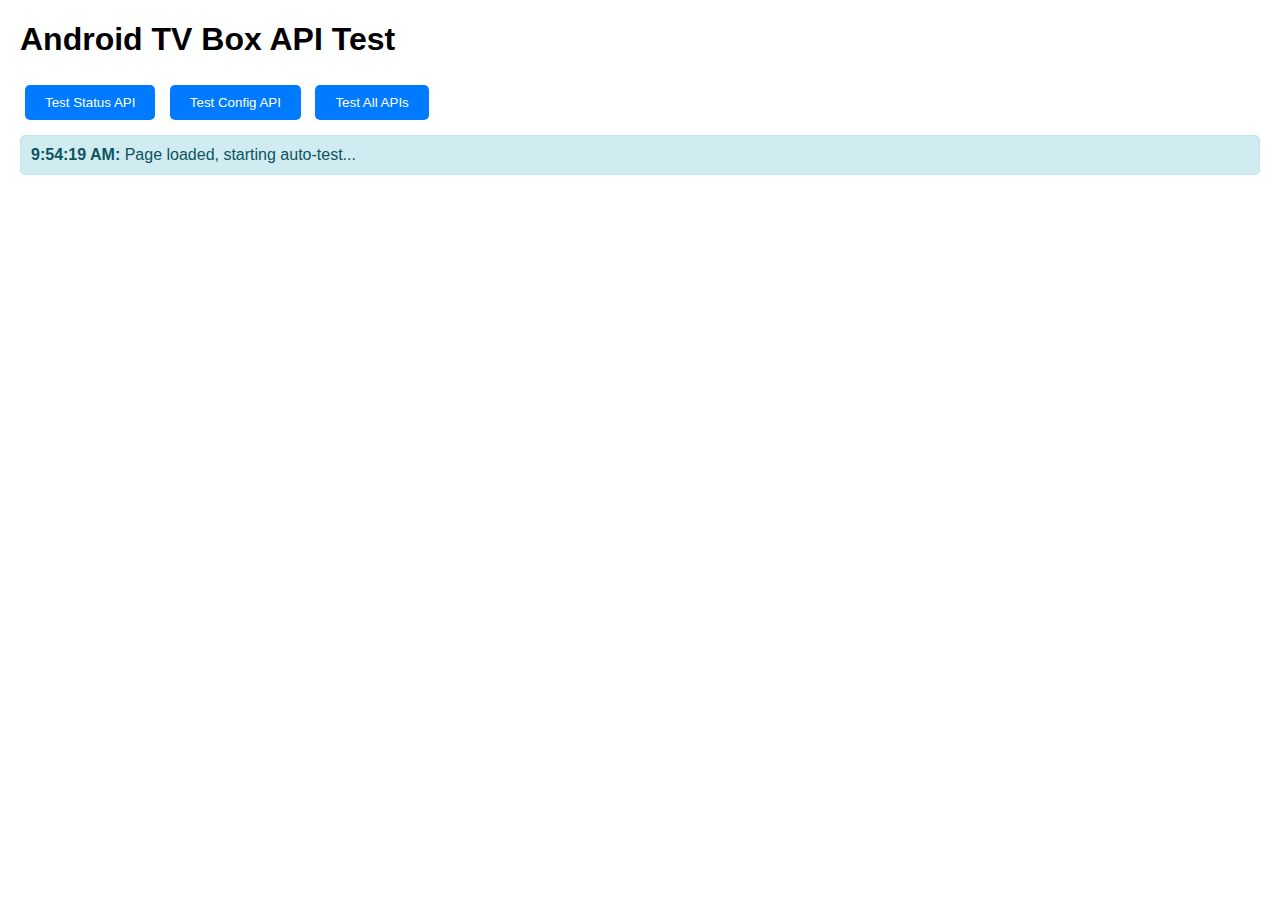
<file: test_web_api.html>
<!DOCTYPE html>
<html lang="en">
<head>
    <meta charset="UTF-8">
    <meta name="viewport" content="width=device-width, initial-scale=1.0">
    <title>Android TV Box API Test</title>
    <style>
        body { font-family: Arial, sans-serif; margin: 20px; }
        .status { padding: 10px; margin: 10px 0; border-radius: 5px; }
        .success { background-color: #d4edda; border: 1px solid #c3e6cb; color: #155724; }
        .error { background-color: #f8d7da; border: 1px solid #f5c6cb; color: #721c24; }
        .info { background-color: #d1ecf1; border: 1px solid #bee5eb; color: #0c5460; }
        button { padding: 10px 20px; margin: 5px; background: #007bff; color: white; border: none; border-radius: 5px; cursor: pointer; }
        button:hover { background: #0056b3; }
        pre { background: #f8f9fa; padding: 10px; border-radius: 5px; overflow-x: auto; }
    </style>
</head>
<body>
    <h1>Android TV Box API Test</h1>
    
    <div>
        <button onclick="testStatusAPI()">Test Status API</button>
        <button onclick="testConfigAPI()">Test Config API</button>
        <button onclick="testAllAPIs()">Test All APIs</button>
    </div>
    
    <div id="results"></div>
    
    <script>
        function log(message, type = 'info') {
            const results = document.getElementById('results');
            const div = document.createElement('div');
            div.className = `status ${type}`;
            div.innerHTML = `<strong>${new Date().toLocaleTimeString()}:</strong> ${message}`;
            results.appendChild(div);
            console.log(message);
        }
        
        async function testStatusAPI() {
            log('Testing Status API...', 'info');
            try {
                const response = await fetch('/api/status');
                log(`Status API Response: ${response.status} ${response.statusText}`, response.ok ? 'success' : 'error');
                
                const data = await response.json();
                log(`Status Data: <pre>${JSON.stringify(data, null, 2)}</pre>`, 'info');
                
                if (data.success) {
                    log('✅ Status API working correctly!', 'success');
                    log(`Device Status: Power=${data.data.device_powered_on ? 'On' : 'Off'}, WiFi=${data.data.wifi_enabled ? 'Enabled' : 'Disabled'}, App=${data.data.current_app}`, 'success');
                } else {
                    log(`❌ Status API error: ${data.error}`, 'error');
                }
            } catch (error) {
                log(`❌ Status API failed: ${error.message}`, 'error');
            }
        }
        
        async function testConfigAPI() {
            log('Testing Config API...', 'info');
            try {
                const response = await fetch('/api/config');
                log(`Config API Response: ${response.status} ${response.statusText}`, response.ok ? 'success' : 'error');
                
                const data = await response.json();
                log(`Config Data: <pre>${JSON.stringify(data, null, 2)}</pre>`, 'info');
                
                if (data.success) {
                    log('✅ Config API working correctly!', 'success');
                } else {
                    log(`❌ Config API error: ${data.error}`, 'error');
                }
            } catch (error) {
                log(`❌ Config API failed: ${error.message}`, 'error');
            }
        }
        
        async function testAllAPIs() {
            log('Testing all APIs...', 'info');
            await testStatusAPI();
            await testConfigAPI();
            log('All API tests completed!', 'info');
        }
        
        // Auto-test on page load
        window.addEventListener('load', () => {
            log('Page loaded, starting auto-test...', 'info');
            setTimeout(() => testAllAPIs(), 1000);
        });
    </script>
</body>
</html>
</file>
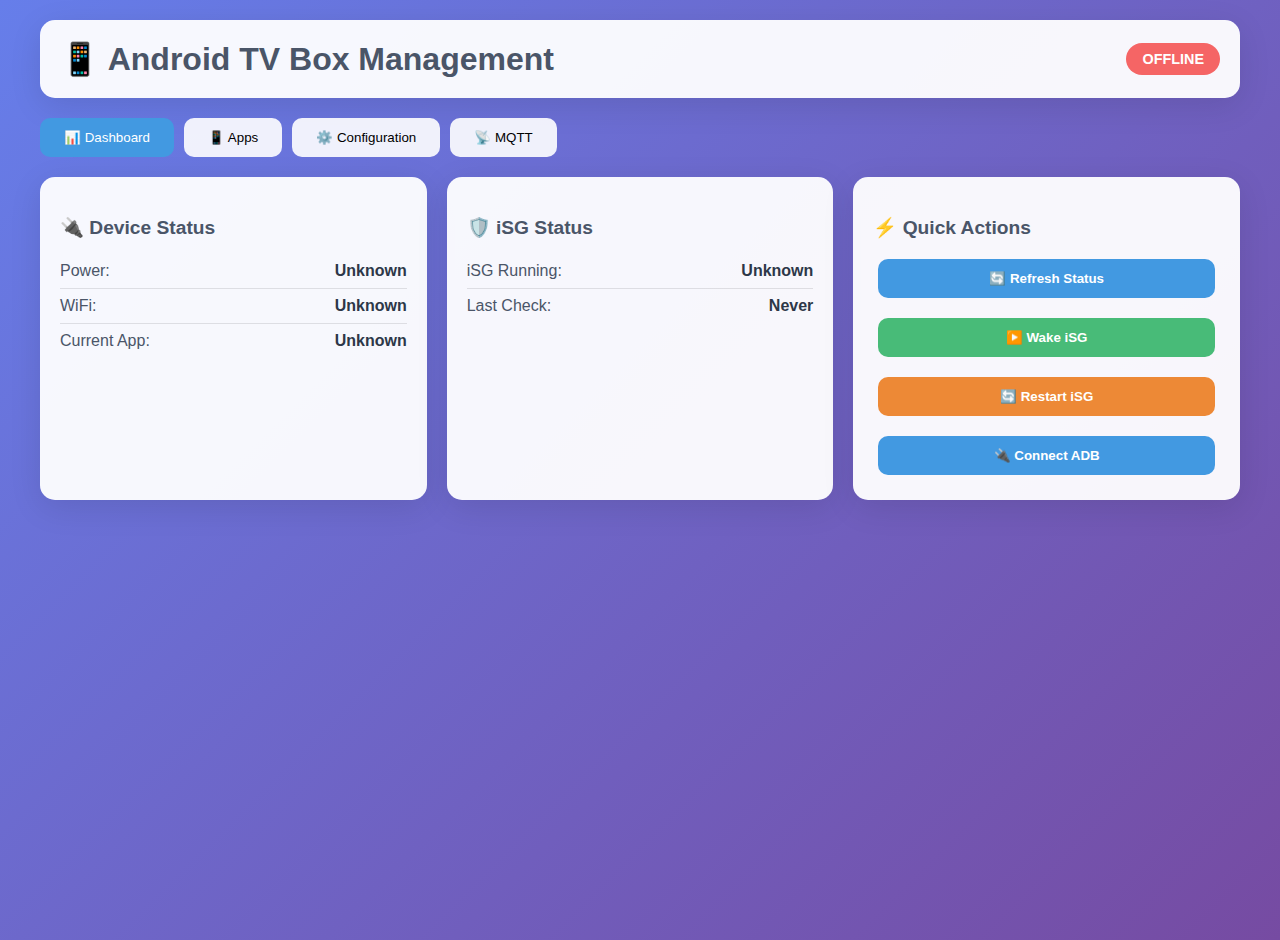
<file: custom_components/android_tv_box/web/index_enhanced.html>
<!DOCTYPE html>
<html lang="en">
<head>
    <meta charset="UTF-8">
    <meta name="viewport" content="width=device-width, initial-scale=1.0">
    <title>Android TV Box Management</title>
    <style>
        body {
            font-family: Arial, sans-serif;
            background: linear-gradient(135deg, #667eea 0%, #764ba2 100%);
            margin: 0;
            padding: 20px;
            min-height: 100vh;
        }
        
        .container {
            max-width: 1200px;
            margin: 0 auto;
        }
        
        .header {
            background: rgba(255, 255, 255, 0.95);
            border-radius: 15px;
            padding: 20px;
            margin-bottom: 20px;
            box-shadow: 0 8px 32px rgba(0, 0, 0, 0.1);
            display: flex;
            justify-content: space-between;
            align-items: center;
        }
        
        .header h1 {
            color: #4a5568;
            font-size: 2rem;
            margin: 0;
        }
        
        .status {
            padding: 8px 16px;
            border-radius: 20px;
            font-weight: 600;
            font-size: 0.9rem;
            text-transform: uppercase;
        }
        
        .status.online {
            background: #48bb78;
            color: white;
        }
        
        .status.offline {
            background: #f56565;
            color: white;
        }
        
        .nav-tabs {
            display: flex;
            gap: 10px;
            margin-bottom: 20px;
        }
        
        .tab-button {
            background: rgba(255, 255, 255, 0.9);
            border: none;
            padding: 12px 24px;
            border-radius: 10px;
            cursor: pointer;
            font-weight: 500;
            transition: all 0.3s ease;
        }
        
        .tab-button:hover {
            background: rgba(255, 255, 255, 1);
            transform: translateY(-2px);
        }
        
        .tab-button.active {
            background: #4299e1;
            color: white;
        }
        
        .tab-content {
            display: none;
        }
        
        .tab-content.active {
            display: block;
        }
        
        .card {
            background: rgba(255, 255, 255, 0.95);
            border-radius: 15px;
            padding: 20px;
            box-shadow: 0 8px 32px rgba(0, 0, 0, 0.1);
            margin-bottom: 20px;
        }
        
        .card h3 {
            color: #4a5568;
            margin-bottom: 15px;
            font-size: 1.2rem;
            display: flex;
            justify-content: space-between;
            align-items: center;
        }
        
        .status-item {
            display: flex;
            justify-content: space-between;
            align-items: center;
            padding: 8px 0;
            border-bottom: 1px solid rgba(0, 0, 0, 0.1);
        }
        
        .status-item:last-child {
            border-bottom: none;
        }
        
        .label {
            font-weight: 500;
            color: #4a5568;
        }
        
        .value {
            font-weight: 600;
            color: #2d3748;
        }
        
        .value.on {
            color: #48bb78;
        }
        
        .value.off {
            color: #f56565;
        }
        
        .value.running {
            color: #48bb78;
        }
        
        .value.stopped {
            color: #f56565;
        }
        
        .btn {
            padding: 12px 20px;
            border: none;
            border-radius: 10px;
            cursor: pointer;
            font-weight: 600;
            transition: all 0.3s ease;
            margin: 5px;
        }
        
        .btn:hover {
            transform: translateY(-2px);
            box-shadow: 0 4px 12px rgba(0, 0, 0, 0.2);
        }
        
        .btn-primary {
            background: #4299e1;
            color: white;
        }
        
        .btn-success {
            background: #48bb78;
            color: white;
        }
        
        .btn-warning {
            background: #ed8936;
            color: white;
        }
        
        .btn-danger {
            background: #f56565;
            color: white;
        }
        
        .btn-info {
            background: #4299e1;
            color: white;
        }
        
        .btn-small {
            padding: 8px 12px;
            font-size: 0.9rem;
        }
        
        .loading {
            display: none;
            text-align: center;
            padding: 20px;
            color: #4a5568;
        }
        
        .loading.show {
            display: block;
        }
        
        .toast {
            position: fixed;
            top: 20px;
            right: 20px;
            padding: 12px 20px;
            border-radius: 10px;
            color: white;
            font-weight: 600;
            z-index: 1000;
            transform: translateX(100%);
            transition: transform 0.3s ease;
        }
        
        .toast.show {
            transform: translateX(0);
        }
        
        .toast.success {
            background: #48bb78;
        }
        
        .toast.error {
            background: #f56565;
        }
        
        .toast.warning {
            background: #ed8936;
        }
        
        .toast.info {
            background: #4299e1;
        }
        
        .form-group {
            margin-bottom: 15px;
        }
        
        .form-group label {
            display: block;
            margin-bottom: 5px;
            font-weight: 500;
            color: #4a5568;
        }
        
        .form-group input, .form-group select {
            width: 100%;
            padding: 10px;
            border: 1px solid #e2e8f0;
            border-radius: 8px;
            font-size: 1rem;
            transition: border-color 0.3s ease;
        }
        
        .form-group input:focus, .form-group select:focus {
            outline: none;
            border-color: #4299e1;
            box-shadow: 0 0 0 3px rgba(66, 153, 225, 0.1);
        }
        
        .dashboard-grid {
            display: grid;
            grid-template-columns: repeat(auto-fit, minmax(300px, 1fr));
            gap: 20px;
        }
        
        .actions {
            display: flex;
            flex-direction: column;
            gap: 10px;
        }
        
        .apps-grid {
            display: grid;
            grid-template-columns: repeat(auto-fill, minmax(250px, 1fr));
            gap: 15px;
        }
        
        .app-card {
            background: rgba(255, 255, 255, 0.95);
            border-radius: 10px;
            padding: 15px;
            box-shadow: 0 4px 16px rgba(0, 0, 0, 0.1);
            transition: transform 0.3s ease;
        }
        
        .app-card:hover {
            transform: translateY(-2px);
        }
        
        .app-card h4 {
            color: #4a5568;
            margin-bottom: 10px;
            font-size: 1rem;
        }
        
        .app-card p {
            color: #718096;
            font-size: 0.9rem;
            margin-bottom: 10px;
        }
        
        .app-actions {
            display: flex;
            gap: 8px;
        }
        
        .modal {
            display: none;
            position: fixed;
            z-index: 2000;
            left: 0;
            top: 0;
            width: 100%;
            height: 100%;
            background-color: rgba(0, 0, 0, 0.5);
            backdrop-filter: blur(5px);
        }
        
        .modal.show {
            display: flex;
            align-items: center;
            justify-content: center;
        }
        
        .modal-content {
            background: white;
            border-radius: 15px;
            padding: 30px;
            max-width: 500px;
            width: 90%;
            max-height: 80vh;
            overflow-y: auto;
        }
        
        .modal-header {
            display: flex;
            justify-content: space-between;
            align-items: center;
            margin-bottom: 20px;
        }
        
        .modal-header h2 {
            color: #4a5568;
            font-size: 1.5rem;
        }
        
        .close {
            background: none;
            border: none;
            font-size: 1.5rem;
            cursor: pointer;
            color: #718096;
        }
        
        .close:hover {
            color: #4a5568;
        }
        
        .switch {
            position: relative;
            display: inline-block;
            width: 50px;
            height: 24px;
        }
        
        .switch input {
            opacity: 0;
            width: 0;
            height: 0;
        }
        
        .slider {
            position: absolute;
            cursor: pointer;
            top: 0;
            left: 0;
            right: 0;
            bottom: 0;
            background-color: #ccc;
            transition: .4s;
            border-radius: 24px;
        }
        
        .slider:before {
            position: absolute;
            content: "";
            height: 18px;
            width: 18px;
            left: 3px;
            bottom: 3px;
            background-color: white;
            transition: .4s;
            border-radius: 50%;
        }
        
        input:checked + .slider {
            background-color: #4299e1;
        }
        
        input:checked + .slider:before {
            transform: translateX(26px);
        }
        
        .config-sections {
            display: grid;
            grid-template-columns: repeat(auto-fit, minmax(300px, 1fr));
            gap: 20px;
        }
        
        .config-section {
            background: rgba(255, 255, 255, 0.95);
            border-radius: 15px;
            padding: 20px;
            box-shadow: 0 8px 32px rgba(0, 0, 0, 0.1);
        }
        
        .config-section h3 {
            color: #4a5568;
            margin-bottom: 15px;
            font-size: 1.1rem;
            display: flex;
            align-items: center;
            gap: 10px;
        }
    </style>
</head>
<body>
    <div class="container">
        <header class="header">
            <h1>📱 Android TV Box Management</h1>
            <div>
                <span id="connection-status" class="status offline">Offline</span>
            </div>
        </header>

        <nav class="nav-tabs">
            <button class="tab-button active" onclick="switchTab('dashboard')">
                📊 Dashboard
            </button>
            <button class="tab-button" onclick="switchTab('apps')">
                📱 Apps
            </button>
            <button class="tab-button" onclick="switchTab('config')">
                ⚙️ Configuration
            </button>
            <button class="tab-button" onclick="switchTab('mqtt')">
                📡 MQTT
            </button>
        </nav>

        <!-- Dashboard Tab -->
        <div id="dashboard" class="tab-content active">
            <div class="dashboard-grid">
                <div class="card">
                    <h3>🔌 Device Status</h3>
                    <div class="status-item">
                        <span class="label">Power:</span>
                        <span id="device-power" class="value">Unknown</span>
                    </div>
                    <div class="status-item">
                        <span class="label">WiFi:</span>
                        <span id="wifi-status" class="value">Unknown</span>
                    </div>
                    <div class="status-item">
                        <span class="label">Current App:</span>
                        <span id="current-app" class="value">Unknown</span>
                    </div>
                </div>

                <div class="card">
                    <h3>🛡️ iSG Status</h3>
                    <div class="status-item">
                        <span class="label">iSG Running:</span>
                        <span id="isg-status" class="value">Unknown</span>
                    </div>
                    <div class="status-item">
                        <span class="label">Last Check:</span>
                        <span id="last-check" class="value">Never</span>
                    </div>
                </div>

                <div class="card">
                    <h3>⚡ Quick Actions</h3>
                    <div class="actions">
                        <button class="btn btn-primary" onclick="refreshStatus()">
                            🔄 Refresh Status
                        </button>
                        <button class="btn btn-success" onclick="wakeISG()">
                            ▶️ Wake iSG
                        </button>
                        <button class="btn btn-warning" onclick="restartISG()">
                            🔄 Restart iSG
                        </button>
                        <button class="btn btn-info" onclick="connectADB()">
                            🔌 Connect ADB
                        </button>
                    </div>
                </div>
            </div>
        </div>

        <!-- Apps Tab -->
        <div id="apps" class="tab-content">
            <div class="card">
                <h3>
                    📱 Application Management
                    <button class="btn btn-primary btn-small" onclick="showAddAppModal()">
                        ➕ Add App
                    </button>
                </h3>
                <div id="apps-grid" class="apps-grid">
                    <!-- Apps will be loaded here -->
                </div>
            </div>
        </div>

        <!-- Configuration Tab -->
        <div id="config" class="tab-content">
            <div class="card">
                <h3>
                    ⚙️ Configuration
                    <button class="btn btn-success btn-small" onclick="saveConfiguration()">
                        💾 Save Configuration
                    </button>
                </h3>
                <div class="config-sections">
                    <div class="config-section">
                        <h3>🔌 ADB Connection</h3>
                        <div class="form-group">
                            <label for="adb-host">Host IP:</label>
                            <input type="text" id="adb-host" placeholder="192.168.1.100">
                        </div>
                        <div class="form-group">
                            <label for="adb-port">Port:</label>
                            <input type="number" id="adb-port" placeholder="5555">
                        </div>
                        <div class="form-group">
                            <label for="device-name">Device Name:</label>
                            <input type="text" id="device-name" placeholder="Android TV Box">
                        </div>
                        <button class="btn btn-primary" onclick="testAdbConnection()">
                            🔌 Test Connection
                        </button>
                    </div>

                    <div class="config-section">
                        <h3>📸 Screenshot Settings</h3>
                        <div class="form-group">
                            <label for="screenshot-path">Screenshot Path:</label>
                            <input type="text" id="screenshot-path" placeholder="/sdcard/screenshots/">
                        </div>
                        <div class="form-group">
                            <label for="screenshot-keep-count">Keep Count:</label>
                            <input type="number" id="screenshot-keep-count" placeholder="3">
                        </div>
                        <div class="form-group">
                            <label for="screenshot-interval">Interval (seconds):</label>
                            <input type="number" id="screenshot-interval" placeholder="3">
                        </div>
                    </div>

                    <div class="config-section">
                        <h3>📊 Performance Settings</h3>
                        <div class="form-group">
                            <label for="performance-check-interval">Check Interval (ms):</label>
                            <input type="number" id="performance-check-interval" placeholder="500">
                        </div>
                        <div class="form-group">
                            <label for="cpu-threshold">CPU Threshold (%):</label>
                            <input type="number" id="cpu-threshold" placeholder="50">
                        </div>
                        <div class="form-group">
                            <label for="termux-mode">Termux Mode:</label>
                            <label class="switch">
                                <input type="checkbox" id="termux-mode">
                                <span class="slider"></span>
                            </label>
                        </div>
                    </div>
                </div>
            </div>
        </div>

        <!-- MQTT Tab -->
        <div id="mqtt" class="tab-content">
            <div class="card">
                <h3>📡 MQTT Settings</h3>
                <p>MQTT configuration functionality will be implemented here.</p>
                <button class="btn btn-primary" onclick="testMQTT()">Test MQTT</button>
            </div>
        </div>

        <div id="loading" class="loading">
            ⏳ Loading...
        </div>
    </div>

    <!-- Add App Modal -->
    <div id="add-app-modal" class="modal">
        <div class="modal-content">
            <div class="modal-header">
                <h2>➕ Add Application</h2>
                <button class="close" onclick="closeModal('add-app-modal')">&times;</button>
            </div>
            <form id="add-app-form">
                <div class="form-group">
                    <label for="app-name">Application Name:</label>
                    <input type="text" id="app-name" placeholder="e.g., YouTube" required>
                </div>
                <div class="form-group">
                    <label for="app-package">Package Name:</label>
                    <input type="text" id="app-package" placeholder="e.g., com.google.android.youtube.tv" required>
                </div>
                <div class="form-group">
                    <label for="app-visible">Visible in Selector:</label>
                    <label class="switch">
                        <input type="checkbox" id="app-visible" checked>
                        <span class="slider"></span>
                    </label>
                </div>
                <div style="display: flex; gap: 10px; justify-content: flex-end; margin-top: 20px;">
                    <button type="button" class="btn btn-danger" onclick="closeModal('add-app-modal')">Cancel</button>
                    <button type="submit" class="btn btn-success">Add App</button>
                </div>
            </form>
        </div>
    </div>

    <!-- Edit App Modal -->
    <div id="edit-app-modal" class="modal">
        <div class="modal-content">
            <div class="modal-header">
                <h2>✏️ Edit Application</h2>
                <button class="close" onclick="closeModal('edit-app-modal')">&times;</button>
            </div>
            <form id="edit-app-form">
                <input type="hidden" id="edit-app-id">
                <div class="form-group">
                    <label for="edit-app-name">Application Name:</label>
                    <input type="text" id="edit-app-name" required>
                </div>
                <div class="form-group">
                    <label for="edit-app-package">Package Name:</label>
                    <input type="text" id="edit-app-package" required>
                </div>
                <div class="form-group">
                    <label for="edit-app-visible">Visible in Selector:</label>
                    <label class="switch">
                        <input type="checkbox" id="edit-app-visible">
                        <span class="slider"></span>
                    </label>
                </div>
                <div style="display: flex; gap: 10px; justify-content: flex-end; margin-top: 20px;">
                    <button type="button" class="btn btn-danger" onclick="closeModal('edit-app-modal')">Cancel</button>
                    <button type="submit" class="btn btn-success">Save Changes</button>
                </div>
            </form>
        </div>
    </div>

    <script>
        // Global variables
        let currentTab = 'dashboard';
        let apps = [];
        let config = {};
        
        function switchTab(tabName) {
            console.log('Switching to tab:', tabName);
            
            // Update tab buttons
            document.querySelectorAll('.tab-button').forEach(btn => {
                btn.classList.remove('active');
            });
            event.target.classList.add('active');
            
            // Update tab content
            document.querySelectorAll('.tab-content').forEach(content => {
                content.classList.remove('active');
            });
            document.getElementById(tabName).classList.add('active');
            
            currentTab = tabName;
            
            // Load data when switching to specific tabs
            if (tabName === 'apps') {
                loadApps();
            } else if (tabName === 'config') {
                loadConfiguration();
            }
        }
        
        function showLoading() {
            document.getElementById('loading').classList.add('show');
        }
        
        function hideLoading() {
            document.getElementById('loading').classList.remove('show');
        }
        
        function showToast(message, type = 'info') {
            console.log(`Toast: ${type} - ${message}`);
            
            // Remove existing toast
            const existingToast = document.querySelector('.toast');
            if (existingToast) {
                existingToast.remove();
            }
            
            // Create new toast
            const toast = document.createElement('div');
            toast.className = `toast ${type}`;
            toast.textContent = message;
            document.body.appendChild(toast);
            
            // Show toast
            setTimeout(() => toast.classList.add('show'), 100);
            
            // Hide toast after 3 seconds
            setTimeout(() => {
                toast.classList.remove('show');
                setTimeout(() => toast.remove(), 300);
            }, 3000);
        }
        
        async function refreshStatus() {
            console.log('Refreshing status...');
            try {
                showLoading();
                
                const response = await fetch('/api/status');
                console.log('Response:', response.status);
                
                if (!response.ok) {
                    throw new Error(`HTTP ${response.status}: ${response.statusText}`);
                }
                
                const data = await response.json();
                console.log('Data:', data);
                
                if (data.success) {
                    updateStatusDisplay(data.data);
                    showToast('Status refreshed successfully!', 'success');
                } else {
                    showToast('Error: ' + data.error, 'error');
                }
            } catch (error) {
                console.error('Error:', error);
                showToast('Error: ' + error.message, 'error');
            } finally {
                hideLoading();
            }
        }
        
        function updateStatusDisplay(status) {
            console.log('Updating display:', status);
            
            // Update connection status
            const connectionStatus = document.getElementById('connection-status');
            if (connectionStatus) {
                if (status.adb_connected) {
                    connectionStatus.textContent = 'Online';
                    connectionStatus.className = 'status online';
                } else {
                    connectionStatus.textContent = 'Offline';
                    connectionStatus.className = 'status offline';
                }
            }
            
            // Update device status
            const devicePower = document.getElementById('device-power');
            if (devicePower) {
                devicePower.textContent = status.device_powered_on ? 'On' : 'Off';
                devicePower.className = `value ${status.device_powered_on ? 'on' : 'off'}`;
            }
            
            const wifiStatus = document.getElementById('wifi-status');
            if (wifiStatus) {
                wifiStatus.textContent = status.wifi_enabled ? 'Enabled' : 'Disabled';
                wifiStatus.className = `value ${status.wifi_enabled ? 'on' : 'off'}`;
            }
            
            const currentApp = document.getElementById('current-app');
            if (currentApp) {
                currentApp.textContent = status.current_app || 'Unknown';
            }
            
            const isgStatus = document.getElementById('isg-status');
            if (isgStatus) {
                isgStatus.textContent = status.isg_running ? 'Running' : 'Stopped';
                isgStatus.className = `value ${status.isg_running ? 'running' : 'stopped'}`;
            }
            
            const lastCheck = document.getElementById('last-check');
            if (lastCheck) {
                lastCheck.textContent = new Date(status.timestamp).toLocaleString();
            }
        }
        
        async function loadApps() {
            console.log('Loading apps...');
            try {
                showLoading();
                const response = await fetch('/api/apps');
                const data = await response.json();
                
                if (data.success) {
                    apps = data.data;
                    renderApps();
                    showToast('Apps loaded successfully!', 'success');
                } else {
                    showToast('Error loading apps: ' + data.error, 'error');
                }
            } catch (error) {
                console.error('Error:', error);
                showToast('Error: ' + error.message, 'error');
            } finally {
                hideLoading();
            }
        }
        
        function renderApps() {
            const appsGrid = document.getElementById('apps-grid');
            if (!appsGrid) return;
            
            appsGrid.innerHTML = '';
            
            apps.forEach(app => {
                const appCard = document.createElement('div');
                appCard.className = 'app-card';
                appCard.innerHTML = `
                    <h4>${app.name}</h4>
                    <p><strong>Package:</strong> ${app.package}</p>
                    <p><strong>Visible:</strong> ${app.visible ? 'Yes' : 'No'}</p>
                    <div class="app-actions">
                        <button class="btn btn-primary btn-small" onclick="launchApp('${app.package}')">
                            ▶️ Launch
                        </button>
                        <button class="btn btn-warning btn-small" onclick="editApp('${app.id}')">
                            ✏️ Edit
                        </button>
                        <button class="btn btn-danger btn-small" onclick="deleteApp('${app.id}')">
                            🗑️ Delete
                        </button>
                    </div>
                `;
                appsGrid.appendChild(appCard);
            });
        }
        
        function showAddAppModal() {
            document.getElementById('add-app-modal').classList.add('show');
        }
        
        function closeModal(modalId) {
            document.getElementById(modalId).classList.remove('show');
        }
        
        async function addApp() {
            const name = document.getElementById('app-name').value;
            const package = document.getElementById('app-package').value;
            const visible = document.getElementById('app-visible').checked;
            
            console.log('Adding app:', { name, package, visible });
            
            try {
                showLoading();
                const response = await fetch('/api/apps', {
                    method: 'POST',
                    headers: {
                        'Content-Type': 'application/json',
                    },
                    body: JSON.stringify({ name, package, visible })
                });
                
                const data = await response.json();
                
                if (data.success) {
                    showToast('App added successfully!', 'success');
                    closeModal('add-app-modal');
                    document.getElementById('add-app-form').reset();
                    loadApps();
                } else {
                    showToast('Error adding app: ' + data.error, 'error');
                }
            } catch (error) {
                console.error('Error:', error);
                showToast('Error: ' + error.message, 'error');
            } finally {
                hideLoading();
            }
        }
        
        function editApp(appId) {
            const app = apps.find(a => a.id === appId);
            if (!app) return;
            
            document.getElementById('edit-app-id').value = app.id;
            document.getElementById('edit-app-name').value = app.name;
            document.getElementById('edit-app-package').value = app.package;
            document.getElementById('edit-app-visible').checked = app.visible;
            
            document.getElementById('edit-app-modal').classList.add('show');
        }
        
        async function updateApp() {
            const id = document.getElementById('edit-app-id').value;
            const name = document.getElementById('edit-app-name').value;
            const package = document.getElementById('edit-app-package').value;
            const visible = document.getElementById('edit-app-visible').checked;
            
            console.log('Updating app:', { id, name, package, visible });
            
            try {
                showLoading();
                const response = await fetch(`/api/apps/${encodeURIComponent(id)}`, {
                    method: 'PUT',
                    headers: {
                        'Content-Type': 'application/json',
                    },
                    body: JSON.stringify({ name, package, visible })
                });
                
                const data = await response.json();
                
                if (data.success) {
                    showToast('App updated successfully!', 'success');
                    closeModal('edit-app-modal');
                    loadApps();
                } else {
                    showToast('Error updating app: ' + data.error, 'error');
                }
            } catch (error) {
                console.error('Error:', error);
                showToast('Error: ' + error.message, 'error');
            } finally {
                hideLoading();
            }
        }
        
        async function deleteApp(appId) {
            if (!confirm('Are you sure you want to delete this app?')) {
                return;
            }
            
            console.log('Deleting app:', appId);
            
            try {
                showLoading();
                const response = await fetch(`/api/apps/${encodeURIComponent(appId)}`, {
                    method: 'DELETE'
                });
                
                const data = await response.json();
                
                if (data.success) {
                    showToast('App deleted successfully!', 'success');
                    loadApps();
                } else {
                    showToast('Error deleting app: ' + data.error, 'error');
                }
            } catch (error) {
                console.error('Error:', error);
                showToast('Error: ' + error.message, 'error');
            } finally {
                hideLoading();
            }
        }
        
        async function launchApp(packageName) {
            console.log('Launching app:', packageName);
            try {
                showLoading();
                const response = await fetch('/api/launch-app', {
                    method: 'POST',
                    headers: {
                        'Content-Type': 'application/json',
                    },
                    body: JSON.stringify({ package_name: packageName })
                });
                
                const data = await response.json();
                
                if (data.success) {
                    showToast('App launched successfully!', 'success');
                    setTimeout(() => refreshStatus(), 2000);
                } else {
                    showToast('Error launching app: ' + data.error, 'error');
                }
            } catch (error) {
                console.error('Error:', error);
                showToast('Error: ' + error.message, 'error');
            } finally {
                hideLoading();
            }
        }
        
        async function loadConfiguration() {
            console.log('Loading configuration...');
            try {
                showLoading();
                const response = await fetch('/api/config');
                const data = await response.json();
                
                if (data.success) {
                    config = data.data;
                    populateConfigForm();
                    showToast('Configuration loaded successfully!', 'success');
                } else {
                    showToast('Error loading config: ' + data.error, 'error');
                }
            } catch (error) {
                console.error('Error:', error);
                showToast('Error: ' + error.message, 'error');
            } finally {
                hideLoading();
            }
        }
        
        function populateConfigForm() {
            // ADB settings
            document.getElementById('adb-host').value = config.host || '';
            document.getElementById('adb-port').value = config.port || '';
            document.getElementById('device-name').value = config.device_name || '';
            
            // Screenshot settings
            document.getElementById('screenshot-path').value = config.screenshot_path || '';
            document.getElementById('screenshot-keep-count').value = config.screenshot_keep_count || '';
            document.getElementById('screenshot-interval').value = config.screenshot_interval || '';
            
            // Performance settings
            document.getElementById('performance-check-interval').value = config.performance_check_interval || '';
            document.getElementById('cpu-threshold').value = config.cpu_threshold || '';
            document.getElementById('termux-mode').checked = config.termux_mode || false;
        }
        
        async function saveConfiguration() {
            console.log('Saving configuration...');
            
            const newConfig = {
                host: document.getElementById('adb-host').value,
                port: parseInt(document.getElementById('adb-port').value),
                device_name: document.getElementById('device-name').value,
                screenshot_path: document.getElementById('screenshot-path').value,
                screenshot_keep_count: parseInt(document.getElementById('screenshot-keep-count').value),
                screenshot_interval: parseInt(document.getElementById('screenshot-interval').value),
                performance_check_interval: parseInt(document.getElementById('performance-check-interval').value),
                cpu_threshold: parseInt(document.getElementById('cpu-threshold').value),
                termux_mode: document.getElementById('termux-mode').checked
            };
            
            try {
                showLoading();
                const response = await fetch('/api/config', {
                    method: 'POST',
                    headers: {
                        'Content-Type': 'application/json',
                    },
                    body: JSON.stringify(newConfig)
                });
                
                const data = await response.json();
                
                if (data.success) {
                    showToast('Configuration saved successfully!', 'success');
                    config = { ...config, ...newConfig };
                } else {
                    showToast('Error saving config: ' + data.error, 'error');
                }
            } catch (error) {
                console.error('Error:', error);
                showToast('Error: ' + error.message, 'error');
            } finally {
                hideLoading();
            }
        }
        
        async function testAdbConnection() {
            console.log('Testing ADB connection...');
            try {
                showLoading();
                const response = await fetch('/api/test-connection', {
                    method: 'POST',
                    headers: {
                        'Content-Type': 'application/json',
                    },
                    body: JSON.stringify({
                        host: document.getElementById('adb-host').value,
                        port: parseInt(document.getElementById('adb-port').value)
                    })
                });
                
                const data = await response.json();
                
                if (data.success) {
                    showToast('ADB connection test successful!', 'success');
                } else {
                    showToast('ADB connection test failed: ' + data.error, 'error');
                }
            } catch (error) {
                console.error('Error:', error);
                showToast('Error: ' + error.message, 'error');
            } finally {
                hideLoading();
            }
        }
        
        async function wakeISG() {
            console.log('Waking iSG...');
            try {
                showLoading();
                const response = await fetch('/api/wake-isg', { method: 'POST' });
                
                if (response.status === 404) {
                    showToast('iSG wake function not yet implemented', 'warning');
                    return;
                }
                
                const data = await response.json();
                
                if (data.success) {
                    showToast('iSG wake up initiated!', 'success');
                    setTimeout(() => refreshStatus(), 2000);
                } else {
                    showToast('Error: ' + data.error, 'error');
                }
            } catch (error) {
                console.error('Error:', error);
                showToast('Error: ' + error.message, 'error');
            } finally {
                hideLoading();
            }
        }
        
        async function restartISG() {
            console.log('Restarting iSG...');
            try {
                showLoading();
                const response = await fetch('/api/restart-isg', { method: 'POST' });
                
                if (response.status === 404) {
                    showToast('iSG restart function not yet implemented', 'warning');
                    return;
                }
                
                const data = await response.json();
                
                if (data.success) {
                    showToast('iSG restart initiated!', 'success');
                    setTimeout(() => refreshStatus(), 3000);
                } else {
                    showToast('Error: ' + data.error, 'error');
                }
            } catch (error) {
                console.error('Error:', error);
                showToast('Error: ' + error.message, 'error');
            } finally {
                hideLoading();
            }
        }
        
        async function connectADB() {
            console.log('Connect ADB button clicked');
            try {
                showLoading();
                
                // Get current configuration for host and port
                const host = document.getElementById('adb-host').value || '192.168.188.221';
                const port = document.getElementById('adb-port').value || 5555;
                
                const response = await fetch('/api/connect-adb', {
                    method: 'POST',
                    headers: {
                        'Content-Type': 'application/json',
                    },
                    body: JSON.stringify({ host, port })
                });
                
                const data = await response.json();
                
                if (data.success) {
                    showToast('ADB connected successfully!', 'success');
                    // Refresh status after connection
                    setTimeout(() => refreshStatus(), 1000);
                } else {
                    showToast('ADB connection failed: ' + data.error, 'error');
                }
            } catch (error) {
                console.error('Connect ADB error:', error);
                showToast('Error connecting to ADB: ' + error.message, 'error');
            } finally {
                hideLoading();
            }
        }
        
        async function testMQTT() {
            console.log('Testing MQTT...');
            showToast('MQTT test function not yet implemented', 'warning');
        }
        
        // Event listeners
        document.getElementById('add-app-form').addEventListener('submit', function(e) {
            e.preventDefault();
            addApp();
        });
        
        document.getElementById('edit-app-form').addEventListener('submit', function(e) {
            e.preventDefault();
            updateApp();
        });
        
        // Auto-refresh status every 30 seconds
        setInterval(() => {
            console.log('Auto-refreshing status...');
            refreshStatus();
        }, 30000);
        
        // Initial status update
        document.addEventListener('DOMContentLoaded', () => {
            console.log('Page loaded, refreshing status...');
            setTimeout(() => refreshStatus(), 1000);
        });
    </script>
</body>
</html>
</file>
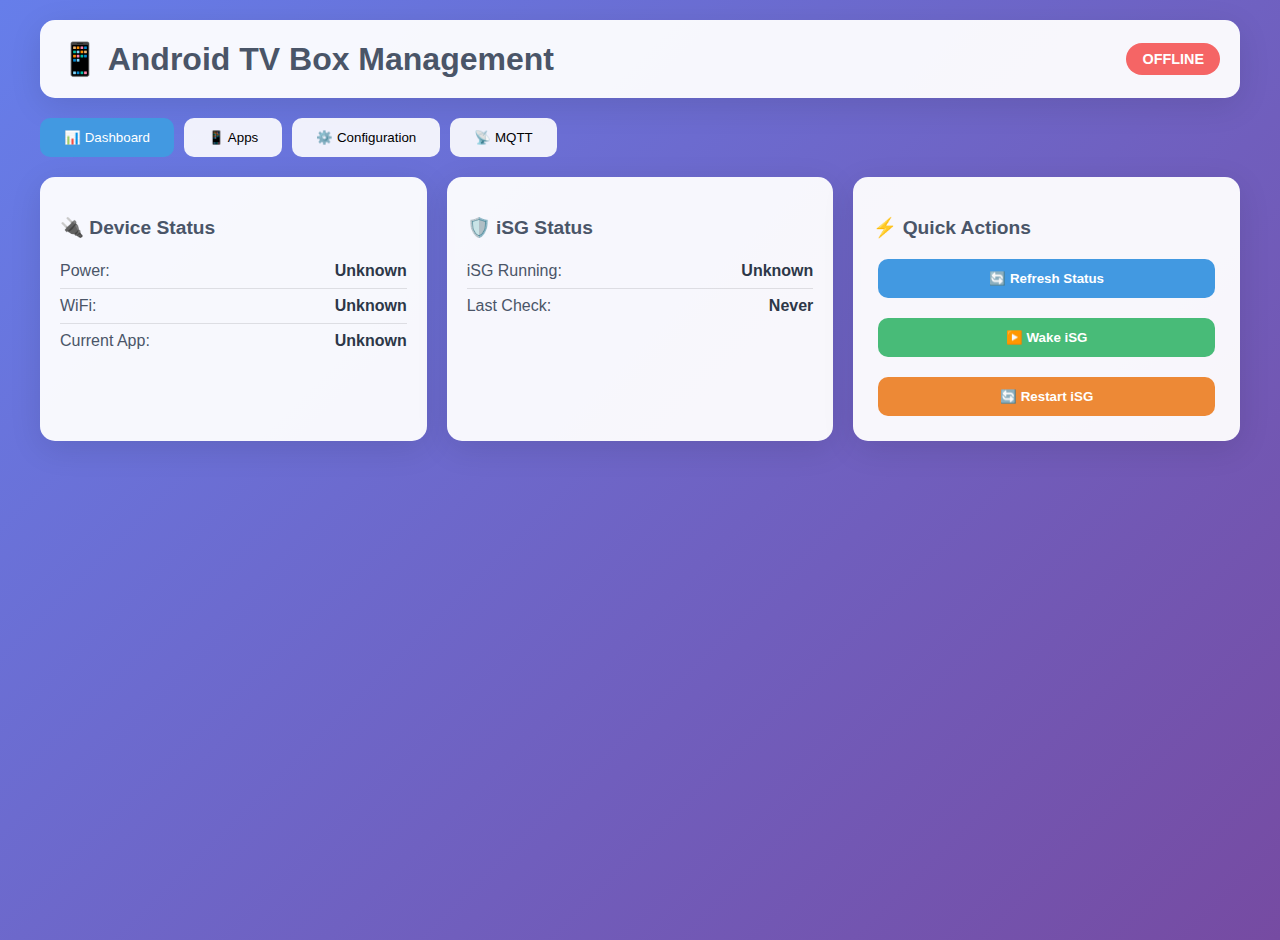
<file: custom_components/android_tv_box/web/index_simple.html>
<!DOCTYPE html>
<html lang="en">
<head>
    <meta charset="UTF-8">
    <meta name="viewport" content="width=device-width, initial-scale=1.0">
    <title>Android TV Box Management</title>
    <style>
        body {
            font-family: Arial, sans-serif;
            background: linear-gradient(135deg, #667eea 0%, #764ba2 100%);
            margin: 0;
            padding: 20px;
            min-height: 100vh;
        }
        
        .container {
            max-width: 1200px;
            margin: 0 auto;
        }
        
        .header {
            background: rgba(255, 255, 255, 0.95);
            border-radius: 15px;
            padding: 20px;
            margin-bottom: 20px;
            box-shadow: 0 8px 32px rgba(0, 0, 0, 0.1);
            display: flex;
            justify-content: space-between;
            align-items: center;
        }
        
        .header h1 {
            color: #4a5568;
            font-size: 2rem;
            margin: 0;
        }
        
        .status {
            padding: 8px 16px;
            border-radius: 20px;
            font-weight: 600;
            font-size: 0.9rem;
            text-transform: uppercase;
        }
        
        .status.online {
            background: #48bb78;
            color: white;
        }
        
        .status.offline {
            background: #f56565;
            color: white;
        }
        
        .nav-tabs {
            display: flex;
            gap: 10px;
            margin-bottom: 20px;
        }
        
        .tab-button {
            background: rgba(255, 255, 255, 0.9);
            border: none;
            padding: 12px 24px;
            border-radius: 10px;
            cursor: pointer;
            font-weight: 500;
            transition: all 0.3s ease;
        }
        
        .tab-button:hover {
            background: rgba(255, 255, 255, 1);
            transform: translateY(-2px);
        }
        
        .tab-button.active {
            background: #4299e1;
            color: white;
        }
        
        .tab-content {
            display: none;
        }
        
        .tab-content.active {
            display: block;
        }
        
        .card {
            background: rgba(255, 255, 255, 0.95);
            border-radius: 15px;
            padding: 20px;
            box-shadow: 0 8px 32px rgba(0, 0, 0, 0.1);
            margin-bottom: 20px;
        }
        
        .card h3 {
            color: #4a5568;
            margin-bottom: 15px;
            font-size: 1.2rem;
        }
        
        .status-item {
            display: flex;
            justify-content: space-between;
            align-items: center;
            padding: 8px 0;
            border-bottom: 1px solid rgba(0, 0, 0, 0.1);
        }
        
        .status-item:last-child {
            border-bottom: none;
        }
        
        .label {
            font-weight: 500;
            color: #4a5568;
        }
        
        .value {
            font-weight: 600;
            color: #2d3748;
        }
        
        .value.on {
            color: #48bb78;
        }
        
        .value.off {
            color: #f56565;
        }
        
        .value.running {
            color: #48bb78;
        }
        
        .value.stopped {
            color: #f56565;
        }
        
        .btn {
            padding: 12px 20px;
            border: none;
            border-radius: 10px;
            cursor: pointer;
            font-weight: 600;
            transition: all 0.3s ease;
            margin: 5px;
        }
        
        .btn:hover {
            transform: translateY(-2px);
            box-shadow: 0 4px 12px rgba(0, 0, 0, 0.2);
        }
        
        .btn-primary {
            background: #4299e1;
            color: white;
        }
        
        .btn-success {
            background: #48bb78;
            color: white;
        }
        
        .btn-warning {
            background: #ed8936;
            color: white;
        }
        
        .loading {
            display: none;
            text-align: center;
            padding: 20px;
            color: #4a5568;
        }
        
        .loading.show {
            display: block;
        }
        
        .toast {
            position: fixed;
            top: 20px;
            right: 20px;
            padding: 12px 20px;
            border-radius: 10px;
            color: white;
            font-weight: 600;
            z-index: 1000;
            transform: translateX(100%);
            transition: transform 0.3s ease;
        }
        
        .toast.show {
            transform: translateX(0);
        }
        
        .toast.success {
            background: #48bb78;
        }
        
        .toast.error {
            background: #f56565;
        }
        
        .toast.warning {
            background: #ed8936;
        }
        
        .toast.info {
            background: #4299e1;
        }
        
        .dashboard-grid {
            display: grid;
            grid-template-columns: repeat(auto-fit, minmax(300px, 1fr));
            gap: 20px;
        }
        
        .actions {
            display: flex;
            flex-direction: column;
            gap: 10px;
        }
    </style>
</head>
<body>
    <div class="container">
        <header class="header">
            <h1>📱 Android TV Box Management</h1>
            <div>
                <span id="connection-status" class="status offline">Offline</span>
            </div>
        </header>

        <nav class="nav-tabs">
            <button class="tab-button active" onclick="switchTab('dashboard')">
                📊 Dashboard
            </button>
            <button class="tab-button" onclick="switchTab('apps')">
                📱 Apps
            </button>
            <button class="tab-button" onclick="switchTab('config')">
                ⚙️ Configuration
            </button>
            <button class="tab-button" onclick="switchTab('mqtt')">
                📡 MQTT
            </button>
        </nav>

        <!-- Dashboard Tab -->
        <div id="dashboard" class="tab-content active">
            <div class="dashboard-grid">
                <div class="card">
                    <h3>🔌 Device Status</h3>
                    <div class="status-item">
                        <span class="label">Power:</span>
                        <span id="device-power" class="value">Unknown</span>
                    </div>
                    <div class="status-item">
                        <span class="label">WiFi:</span>
                        <span id="wifi-status" class="value">Unknown</span>
                    </div>
                    <div class="status-item">
                        <span class="label">Current App:</span>
                        <span id="current-app" class="value">Unknown</span>
                    </div>
                </div>

                <div class="card">
                    <h3>🛡️ iSG Status</h3>
                    <div class="status-item">
                        <span class="label">iSG Running:</span>
                        <span id="isg-status" class="value">Unknown</span>
                    </div>
                    <div class="status-item">
                        <span class="label">Last Check:</span>
                        <span id="last-check" class="value">Never</span>
                    </div>
                </div>

                <div class="card">
                    <h3>⚡ Quick Actions</h3>
                    <div class="actions">
                        <button class="btn btn-primary" onclick="refreshStatus()">
                            🔄 Refresh Status
                        </button>
                        <button class="btn btn-success" onclick="wakeISG()">
                            ▶️ Wake iSG
                        </button>
                        <button class="btn btn-warning" onclick="restartISG()">
                            🔄 Restart iSG
                        </button>
                    </div>
                </div>
            </div>
        </div>

        <!-- Apps Tab -->
        <div id="apps" class="tab-content">
            <div class="card">
                <h3>📱 Application Management</h3>
                <p>App management functionality will be implemented here.</p>
                <button class="btn btn-primary" onclick="loadApps()">Load Apps</button>
                <div id="apps-list"></div>
            </div>
        </div>

        <!-- Configuration Tab -->
        <div id="config" class="tab-content">
            <div class="card">
                <h3>⚙️ Configuration</h3>
                <p>Configuration management functionality will be implemented here.</p>
                <button class="btn btn-primary" onclick="loadConfig()">Load Configuration</button>
                <div id="config-info"></div>
            </div>
        </div>

        <!-- MQTT Tab -->
        <div id="mqtt" class="tab-content">
            <div class="card">
                <h3>📡 MQTT Settings</h3>
                <p>MQTT configuration functionality will be implemented here.</p>
                <button class="btn btn-primary" onclick="testMQTT()">Test MQTT</button>
            </div>
        </div>

        <div id="loading" class="loading">
            ⏳ Loading...
        </div>
    </div>

    <script>
        // Simple JavaScript without complex classes
        let currentTab = 'dashboard';
        
        function switchTab(tabName) {
            console.log('Switching to tab:', tabName);
            
            // Update tab buttons
            document.querySelectorAll('.tab-button').forEach(btn => {
                btn.classList.remove('active');
            });
            event.target.classList.add('active');
            
            // Update tab content
            document.querySelectorAll('.tab-content').forEach(content => {
                content.classList.remove('active');
            });
            document.getElementById(tabName).classList.add('active');
            
            currentTab = tabName;
        }
        
        function showLoading() {
            document.getElementById('loading').classList.add('show');
        }
        
        function hideLoading() {
            document.getElementById('loading').classList.remove('show');
        }
        
        function showToast(message, type = 'info') {
            console.log(`Toast: ${type} - ${message}`);
            
            // Remove existing toast
            const existingToast = document.querySelector('.toast');
            if (existingToast) {
                existingToast.remove();
            }
            
            // Create new toast
            const toast = document.createElement('div');
            toast.className = `toast ${type}`;
            toast.textContent = message;
            document.body.appendChild(toast);
            
            // Show toast
            setTimeout(() => toast.classList.add('show'), 100);
            
            // Hide toast after 3 seconds
            setTimeout(() => {
                toast.classList.remove('show');
                setTimeout(() => toast.remove(), 300);
            }, 3000);
        }
        
        async function refreshStatus() {
            console.log('Refreshing status...');
            try {
                showLoading();
                
                const response = await fetch('/api/status');
                console.log('Response:', response.status);
                
                if (!response.ok) {
                    throw new Error(`HTTP ${response.status}: ${response.statusText}`);
                }
                
                const data = await response.json();
                console.log('Data:', data);
                
                if (data.success) {
                    updateStatusDisplay(data.data);
                    showToast('Status refreshed successfully!', 'success');
                } else {
                    showToast('Error: ' + data.error, 'error');
                }
            } catch (error) {
                console.error('Error:', error);
                showToast('Error: ' + error.message, 'error');
            } finally {
                hideLoading();
            }
        }
        
        function updateStatusDisplay(status) {
            console.log('Updating display:', status);
            
            // Update connection status
            const connectionStatus = document.getElementById('connection-status');
            if (connectionStatus) {
                if (status.adb_connected) {
                    connectionStatus.textContent = 'Online';
                    connectionStatus.className = 'status online';
                } else {
                    connectionStatus.textContent = 'Offline';
                    connectionStatus.className = 'status offline';
                }
            }
            
            // Update device status
            const devicePower = document.getElementById('device-power');
            if (devicePower) {
                devicePower.textContent = status.device_powered_on ? 'On' : 'Off';
                devicePower.className = `value ${status.device_powered_on ? 'on' : 'off'}`;
            }
            
            const wifiStatus = document.getElementById('wifi-status');
            if (wifiStatus) {
                wifiStatus.textContent = status.wifi_enabled ? 'Enabled' : 'Disabled';
                wifiStatus.className = `value ${status.wifi_enabled ? 'on' : 'off'}`;
            }
            
            const currentApp = document.getElementById('current-app');
            if (currentApp) {
                currentApp.textContent = status.current_app || 'Unknown';
            }
            
            const isgStatus = document.getElementById('isg-status');
            if (isgStatus) {
                isgStatus.textContent = status.isg_running ? 'Running' : 'Stopped';
                isgStatus.className = `value ${status.isg_running ? 'running' : 'stopped'}`;
            }
            
            const lastCheck = document.getElementById('last-check');
            if (lastCheck) {
                lastCheck.textContent = new Date(status.timestamp).toLocaleString();
            }
        }
        
        async function wakeISG() {
            console.log('Waking iSG...');
            try {
                showLoading();
                const response = await fetch('/api/wake-isg', { method: 'POST' });
                
                if (response.status === 404) {
                    showToast('iSG wake function not yet implemented', 'warning');
                    return;
                }
                
                const data = await response.json();
                
                if (data.success) {
                    showToast('iSG wake up initiated!', 'success');
                    setTimeout(() => refreshStatus(), 2000);
                } else {
                    showToast('Error: ' + data.error, 'error');
                }
            } catch (error) {
                console.error('Error:', error);
                showToast('Error: ' + error.message, 'error');
            } finally {
                hideLoading();
            }
        }
        
        async function restartISG() {
            console.log('Restarting iSG...');
            try {
                showLoading();
                const response = await fetch('/api/restart-isg', { method: 'POST' });
                
                if (response.status === 404) {
                    showToast('iSG restart function not yet implemented', 'warning');
                    return;
                }
                
                const data = await response.json();
                
                if (data.success) {
                    showToast('iSG restart initiated!', 'success');
                    setTimeout(() => refreshStatus(), 3000);
                } else {
                    showToast('Error: ' + data.error, 'error');
                }
            } catch (error) {
                console.error('Error:', error);
                showToast('Error: ' + error.message, 'error');
            } finally {
                hideLoading();
            }
        }
        
        async function loadApps() {
            console.log('Loading apps...');
            try {
                showLoading();
                const response = await fetch('/api/apps');
                const data = await response.json();
                
                if (data.success) {
                    const appsList = document.getElementById('apps-list');
                    appsList.innerHTML = '<h4>Installed Apps:</h4>';
                    
                    data.data.forEach(app => {
                        const appDiv = document.createElement('div');
                        appDiv.innerHTML = `
                            <div style="padding: 10px; border: 1px solid #ddd; margin: 5px 0; border-radius: 5px;">
                                <strong>${app.name}</strong><br>
                                Package: ${app.package}<br>
                                Visible: ${app.visible ? 'Yes' : 'No'}
                            </div>
                        `;
                        appsList.appendChild(appDiv);
                    });
                    
                    showToast('Apps loaded successfully!', 'success');
                } else {
                    showToast('Error loading apps: ' + data.error, 'error');
                }
            } catch (error) {
                console.error('Error:', error);
                showToast('Error: ' + error.message, 'error');
            } finally {
                hideLoading();
            }
        }
        
        async function loadConfig() {
            console.log('Loading configuration...');
            try {
                showLoading();
                const response = await fetch('/api/config');
                const data = await response.json();
                
                if (data.success) {
                    const configInfo = document.getElementById('config-info');
                    configInfo.innerHTML = `
                        <h4>Current Configuration:</h4>
                        <div style="padding: 10px; background: #f5f5f5; border-radius: 5px; margin: 10px 0;">
                            <strong>ADB Host:</strong> ${data.data.host}<br>
                            <strong>ADB Port:</strong> ${data.data.port}<br>
                            <strong>Device Name:</strong> ${data.data.name || data.data.device_name}<br>
                            <strong>CPU Threshold:</strong> ${data.data.cpu_threshold}%<br>
                            <strong>Termux Mode:</strong> ${data.data.termux_mode ? 'Enabled' : 'Disabled'}
                        </div>
                    `;
                    
                    showToast('Configuration loaded successfully!', 'success');
                } else {
                    showToast('Error loading config: ' + data.error, 'error');
                }
            } catch (error) {
                console.error('Error:', error);
                showToast('Error: ' + error.message, 'error');
            } finally {
                hideLoading();
            }
        }
        
        async function testMQTT() {
            console.log('Testing MQTT...');
            showToast('MQTT test function not yet implemented', 'warning');
        }
        
        // Auto-refresh status every 30 seconds
        setInterval(() => {
            console.log('Auto-refreshing status...');
            refreshStatus();
        }, 30000);
        
        // Initial status update
        document.addEventListener('DOMContentLoaded', () => {
            console.log('Page loaded, refreshing status...');
            setTimeout(() => refreshStatus(), 1000);
        });
    </script>
</body>
</html>
</file>
